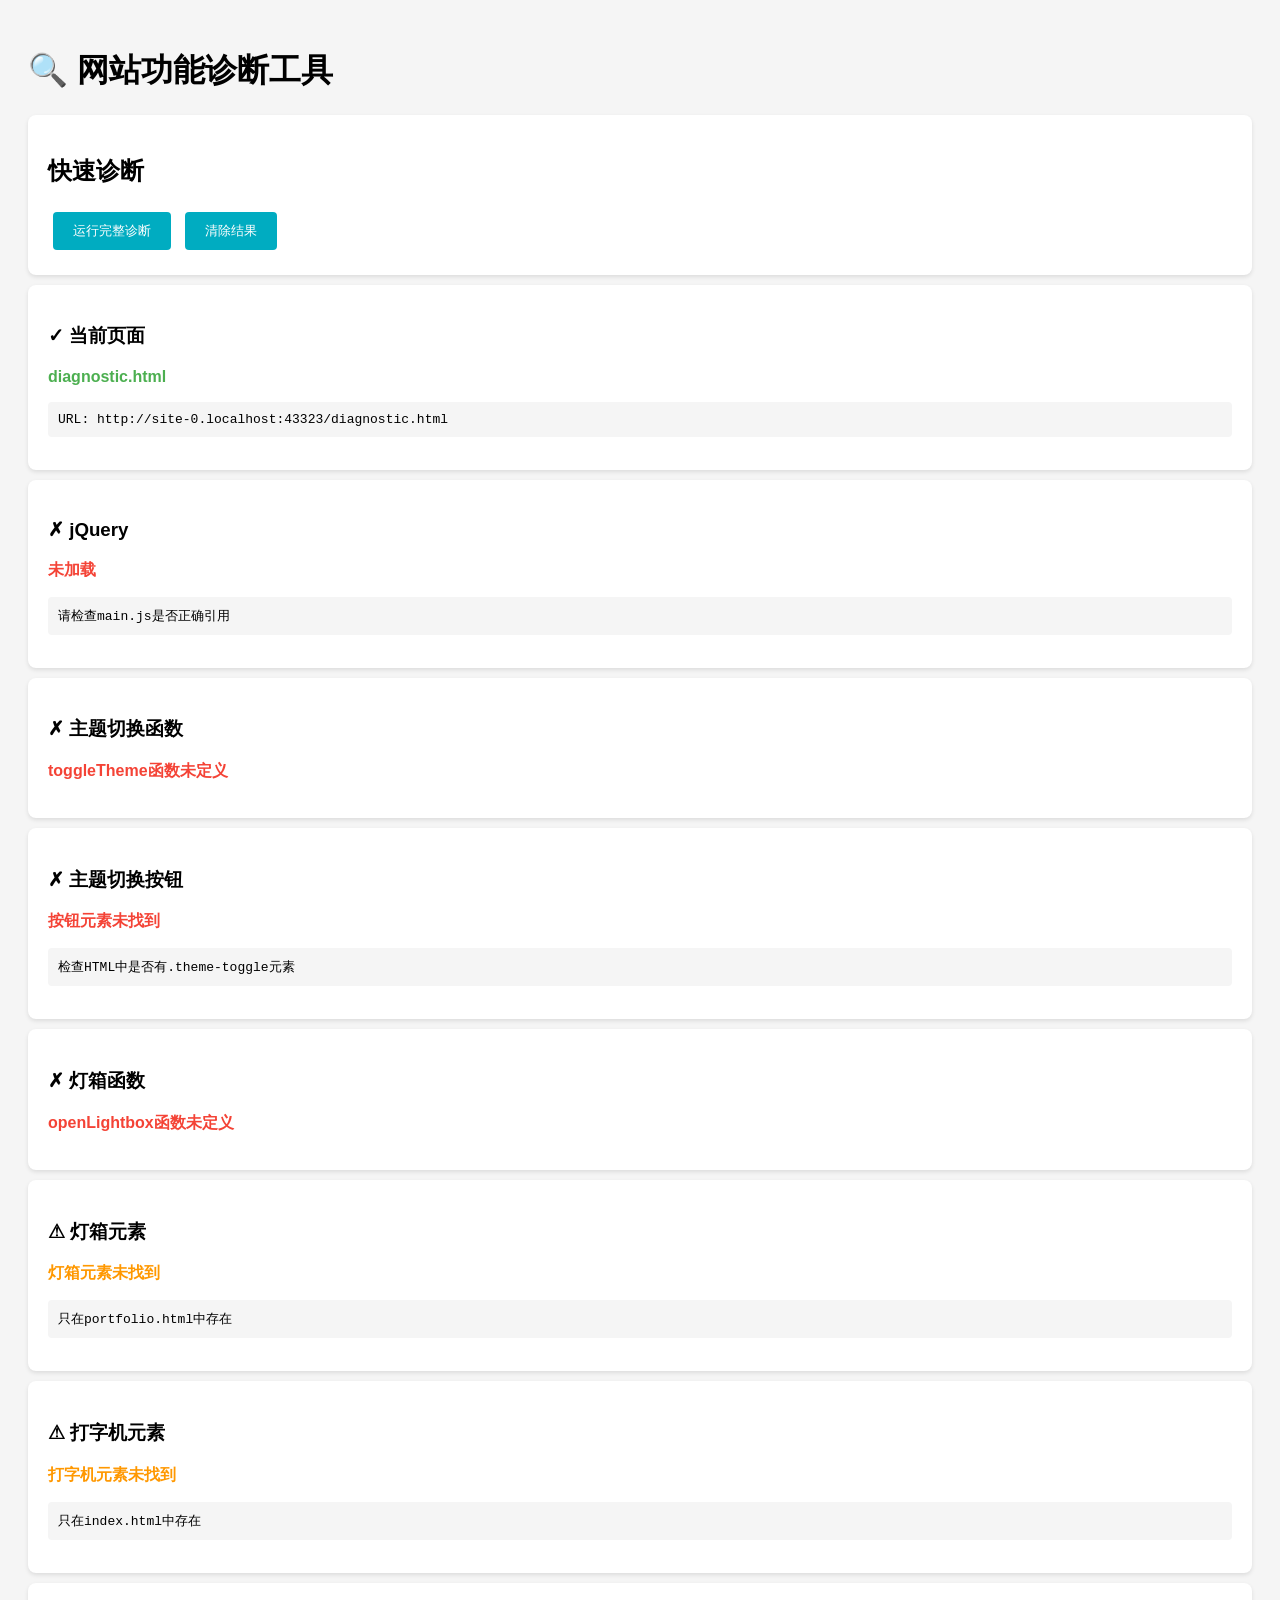
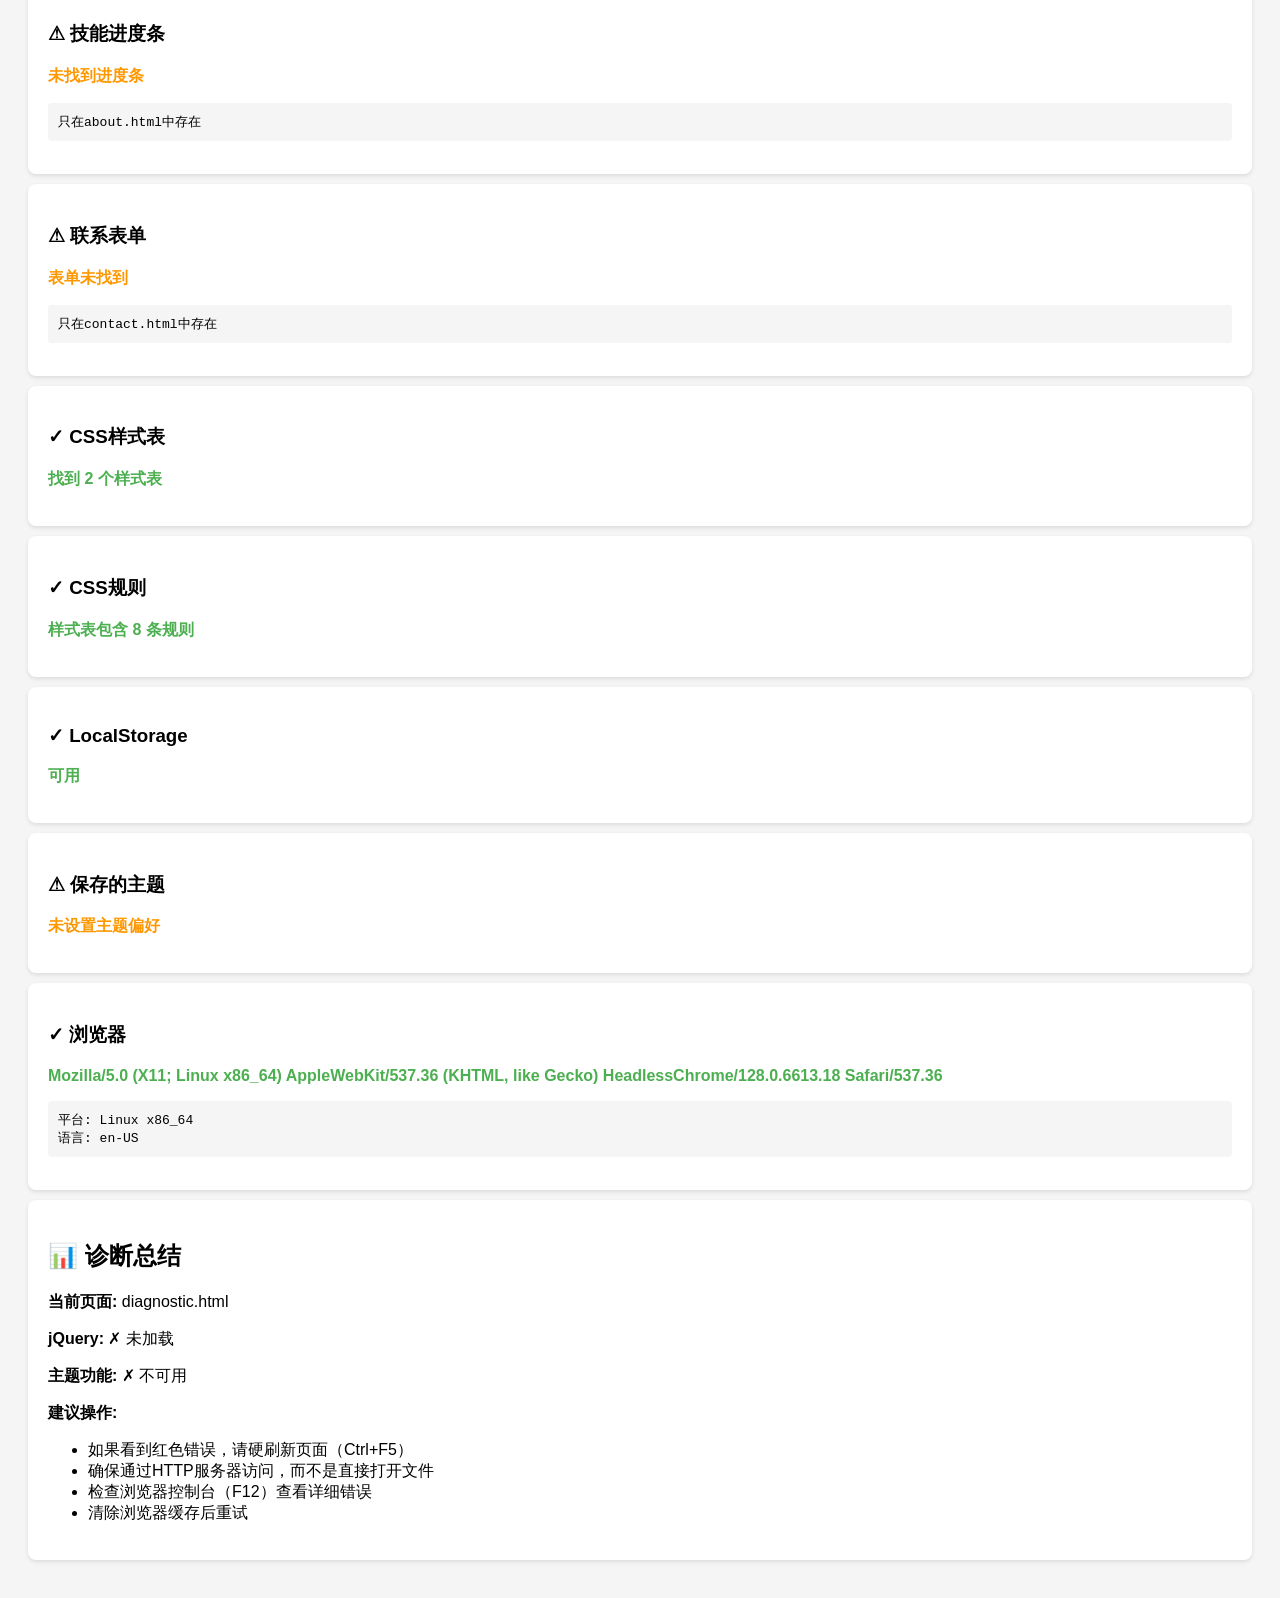
<file: diagnostic.html>
<!DOCTYPE html>
<html>
<head>
    <meta charset="UTF-8">
    <title>网站诊断工具</title>
    <style>
        body { font-family: Arial; padding: 20px; background: #f5f5f5; }
        .card { background: white; padding: 20px; margin: 10px 0; border-radius: 8px; box-shadow: 0 2px 4px rgba(0,0,0,0.1); }
        .pass { color: #4caf50; font-weight: bold; }
        .fail { color: #f44336; font-weight: bold; }
        .warn { color: #ff9800; font-weight: bold; }
        button { padding: 10px 20px; margin: 5px; cursor: pointer; background: #00acc1; color: white; border: none; border-radius: 4px; }
        button:hover { background: #00838f; }
        pre { background: #f5f5f5; padding: 10px; border-radius: 4px; overflow-x: auto; }
    </style>
</head>
<body>
    <h1>🔍 网站功能诊断工具</h1>
    
    <div class="card">
        <h2>快速诊断</h2>
        <button onclick="runDiagnostics()">运行完整诊断</button>
        <button onclick="clearResults()">清除结果</button>
    </div>

    <div id="diagnostic-results"></div>

    <script>
        function clearResults() {
            document.getElementById('diagnostic-results').innerHTML = '';
        }

        function addResult(title, status, message, details) {
            var results = document.getElementById('diagnostic-results');
            var card = document.createElement('div');
            card.className = 'card';
            
            var statusClass = status === 'pass' ? 'pass' : (status === 'fail' ? 'fail' : 'warn');
            var statusIcon = status === 'pass' ? '✓' : (status === 'fail' ? '✗' : '⚠');
            
            card.innerHTML = `
                <h3>${statusIcon} ${title}</h3>
                <p class="${statusClass}">${message}</p>
                ${details ? '<pre>' + details + '</pre>' : ''}
            `;
            
            results.appendChild(card);
        }

        function runDiagnostics() {
            clearResults();
            
            // 检查当前页面
            var currentPage = window.location.pathname.split('/').pop();
            addResult('当前页面', 'pass', currentPage || 'index.html', 'URL: ' + window.location.href);
            
            // 检查jQuery
            if (typeof jQuery !== 'undefined') {
                addResult('jQuery', 'pass', '已加载 (版本: ' + $.fn.jquery + ')');
            } else {
                addResult('jQuery', 'fail', '未加载', '请检查main.js是否正确引用');
            }
            
            // 检查主题切换功能
            if (typeof toggleTheme === 'function') {
                addResult('主题切换函数', 'pass', 'toggleTheme函数已定义');
            } else {
                addResult('主题切换函数', 'fail', 'toggleTheme函数未定义');
            }
            
            // 检查主题按钮
            var themeBtn = document.querySelector('.theme-toggle');
            if (themeBtn) {
                addResult('主题切换按钮', 'pass', '按钮元素已找到');
            } else {
                addResult('主题切换按钮', 'fail', '按钮元素未找到', '检查HTML中是否有.theme-toggle元素');
            }
            
            // 检查灯箱功能
            if (typeof openLightbox === 'function') {
                addResult('灯箱函数', 'pass', 'openLightbox函数已定义');
            } else {
                addResult('灯箱函数', 'fail', 'openLightbox函数未定义');
            }
            
            var lightbox = document.getElementById('lightbox');
            if (lightbox) {
                addResult('灯箱元素', 'pass', '灯箱元素已找到');
            } else {
                addResult('灯箱元素', 'warn', '灯箱元素未找到', '只在portfolio.html中存在');
            }
            
            // 检查打字机效果
            var typewriter = document.getElementById('typewriter');
            if (typewriter) {
                addResult('打字机元素', 'pass', '打字机元素已找到');
                if (typewriter.textContent.length > 0) {
                    addResult('打字机动画', 'pass', '文本已显示: "' + typewriter.textContent + '"');
                } else {
                    addResult('打字机动画', 'warn', '文本为空', '动画可能还未开始或已完成');
                }
            } else {
                addResult('打字机元素', 'warn', '打字机元素未找到', '只在index.html中存在');
            }
            
            // 检查技能进度条
            var skillBars = document.querySelectorAll('.skill-progress');
            if (skillBars.length > 0) {
                addResult('技能进度条', 'pass', '找到 ' + skillBars.length + ' 个进度条');
                skillBars.forEach(function(bar, index) {
                    var percent = bar.getAttribute('data-percent');
                    var width = bar.style.width;
                    addResult('进度条 ' + (index+1), width && width !== '0%' ? 'pass' : 'warn', 
                             '目标: ' + percent + ', 当前: ' + (width || '0%'));
                });
            } else {
                addResult('技能进度条', 'warn', '未找到进度条', '只在about.html中存在');
            }
            
            // 检查表单验证
            var contactForm = document.getElementById('contactForm');
            if (contactForm) {
                addResult('联系表单', 'pass', '表单元素已找到');
                
                var nameInput = document.getElementById('name');
                var emailInput = document.getElementById('email');
                var messageInput = document.getElementById('message');
                
                if (nameInput && emailInput && messageInput) {
                    addResult('表单字段', 'pass', '所有字段已找到');
                } else {
                    addResult('表单字段', 'fail', '缺少字段', 
                             'name: ' + !!nameInput + ', email: ' + !!emailInput + ', message: ' + !!messageInput);
                }
            } else {
                addResult('联系表单', 'warn', '表单未找到', '只在contact.html中存在');
            }
            
            // 检查CSS
            var sheets = document.styleSheets;
            if (sheets.length > 0) {
                addResult('CSS样式表', 'pass', '找到 ' + sheets.length + ' 个样式表');
                
                // 检查关键CSS类
                try {
                    var cssText = sheets[0].cssRules ? sheets[0].cssRules.length : '无法访问';
                    addResult('CSS规则', 'pass', '样式表包含 ' + cssText + ' 条规则');
                } catch(e) {
                    addResult('CSS规则', 'warn', '无法读取CSS规则（可能是跨域限制）');
                }
            } else {
                addResult('CSS样式表', 'fail', '未找到样式表');
            }
            
            // 检查LocalStorage
            try {
                localStorage.setItem('test', 'test');
                localStorage.removeItem('test');
                addResult('LocalStorage', 'pass', '可用');
                
                var savedTheme = localStorage.getItem('theme');
                if (savedTheme) {
                    addResult('保存的主题', 'pass', '当前主题: ' + savedTheme);
                } else {
                    addResult('保存的主题', 'warn', '未设置主题偏好');
                }
            } catch(e) {
                addResult('LocalStorage', 'fail', '不可用', e.message);
            }
            
            // 浏览器信息
            addResult('浏览器', 'pass', navigator.userAgent, 
                     '平台: ' + navigator.platform + '\n语言: ' + navigator.language);
            
            // 总结
            var summary = document.createElement('div');
            summary.className = 'card';
            summary.innerHTML = `
                <h2>📊 诊断总结</h2>
                <p><strong>当前页面:</strong> ${currentPage}</p>
                <p><strong>jQuery:</strong> ${typeof jQuery !== 'undefined' ? '✓ 已加载' : '✗ 未加载'}</p>
                <p><strong>主题功能:</strong> ${typeof toggleTheme === 'function' ? '✓ 可用' : '✗ 不可用'}</p>
                <p><strong>建议操作:</strong></p>
                <ul>
                    <li>如果看到红色错误，请硬刷新页面（Ctrl+F5）</li>
                    <li>确保通过HTTP服务器访问，而不是直接打开文件</li>
                    <li>检查浏览器控制台（F12）查看详细错误</li>
                    <li>清除浏览器缓存后重试</li>
                </ul>
            `;
            document.getElementById('diagnostic-results').appendChild(summary);
        }

        // 页面加载时自动运行诊断
        window.addEventListener('load', function() {
            setTimeout(runDiagnostics, 500);
        });
    </script>
</body>
</html>
</file>
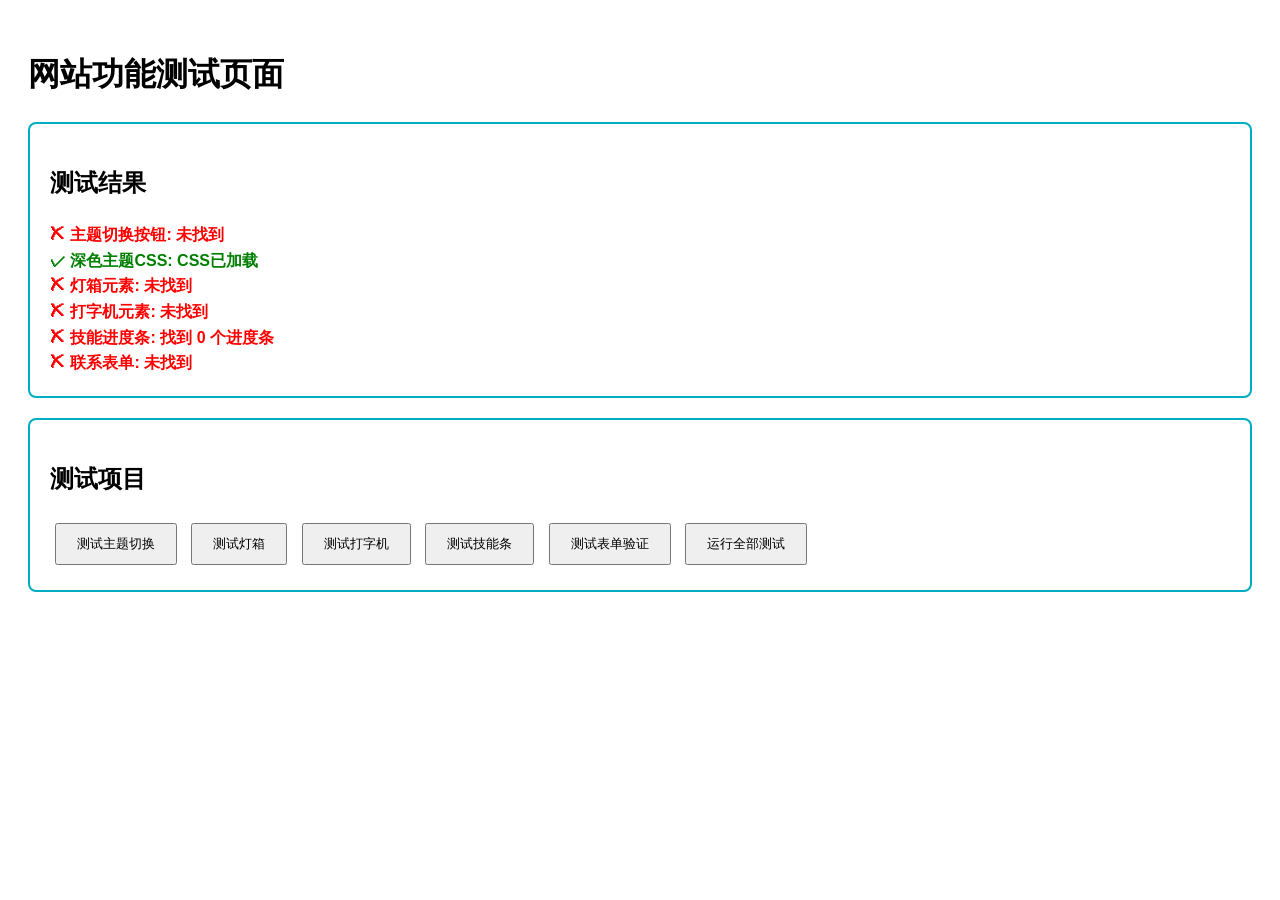
<file: test.html>
<!DOCTYPE html>
<html lang="zh-CN">
<head>
    <meta charset="UTF-8">
    <meta name="viewport" content="width=device-width, initial-scale=1.0">
    <title>功能测试</title>
    <style>
        body {
            font-family: Arial, sans-serif;
            padding: 20px;
            line-height: 1.6;
        }
        .test-section {
            margin: 20px 0;
            padding: 20px;
            border: 2px solid #00acc1;
            border-radius: 8px;
        }
        .success {
            color: green;
            font-weight: bold;
        }
        .error {
            color: red;
            font-weight: bold;
        }
        button {
            padding: 10px 20px;
            margin: 5px;
            cursor: pointer;
        }
    </style>
</head>
<body>
    <h1>网站功能测试页面</h1>
    
    <div class="test-section">
        <h2>测试结果</h2>
        <div id="results"></div>
    </div>

    <div class="test-section">
        <h2>测试项目</h2>
        <button onclick="testTheme()">测试主题切换</button>
        <button onclick="testLightbox()">测试灯箱</button>
        <button onclick="testTypewriter()">测试打字机</button>
        <button onclick="testSkillBars()">测试技能条</button>
        <button onclick="testFormValidation()">测试表单验证</button>
        <button onclick="testAll()">运行全部测试</button>
    </div>

    <script>
        function addResult(test, status, message) {
            var results = document.getElementById('results');
            var div = document.createElement('div');
            div.innerHTML = '<span class="' + (status ? 'success' : 'error') + '">' + 
                           (status ? '✓' : '✗') + ' ' + test + ': ' + message + '</span>';
            results.appendChild(div);
        }

        function testTheme() {
            // 检查主题切换按钮是否存在
            var themeBtn = document.querySelector('.theme-toggle');
            addResult('主题切换按钮', !!themeBtn, themeBtn ? '已找到' : '未找到');
            
            // 检查CSS类是否存在
            var hasDarkTheme = document.styleSheets[0].cssRules.length > 0;
            addResult('深色主题CSS', true, 'CSS已加载');
        }

        function testLightbox() {
            // 检查灯箱元素
            var lightbox = document.getElementById('lightbox');
            addResult('灯箱元素', !!lightbox, lightbox ? '已找到' : '未找到');
        }

        function testTypewriter() {
            // 检查打字机元素
            var typewriter = document.getElementById('typewriter');
            addResult('打字机元素', !!typewriter, typewriter ? '已找到' : '未找到');
        }

        function testSkillBars() {
            // 检查技能进度条
            var skillBars = document.querySelectorAll('.skill-progress');
            addResult('技能进度条', skillBars.length > 0, '找到 ' + skillBars.length + ' 个进度条');
        }

        function testFormValidation() {
            // 检查表单元素
            var form = document.getElementById('contactForm');
            addResult('联系表单', !!form, form ? '已找到' : '未找到');
        }

        function testAll() {
            document.getElementById('results').innerHTML = '';
            testTheme();
            testLightbox();
            testTypewriter();
            testSkillBars();
            testFormValidation();
        }

        // 自动运行测试
        window.onload = function() {
            testAll();
        };
    </script>
</body>
</html>
</file>
